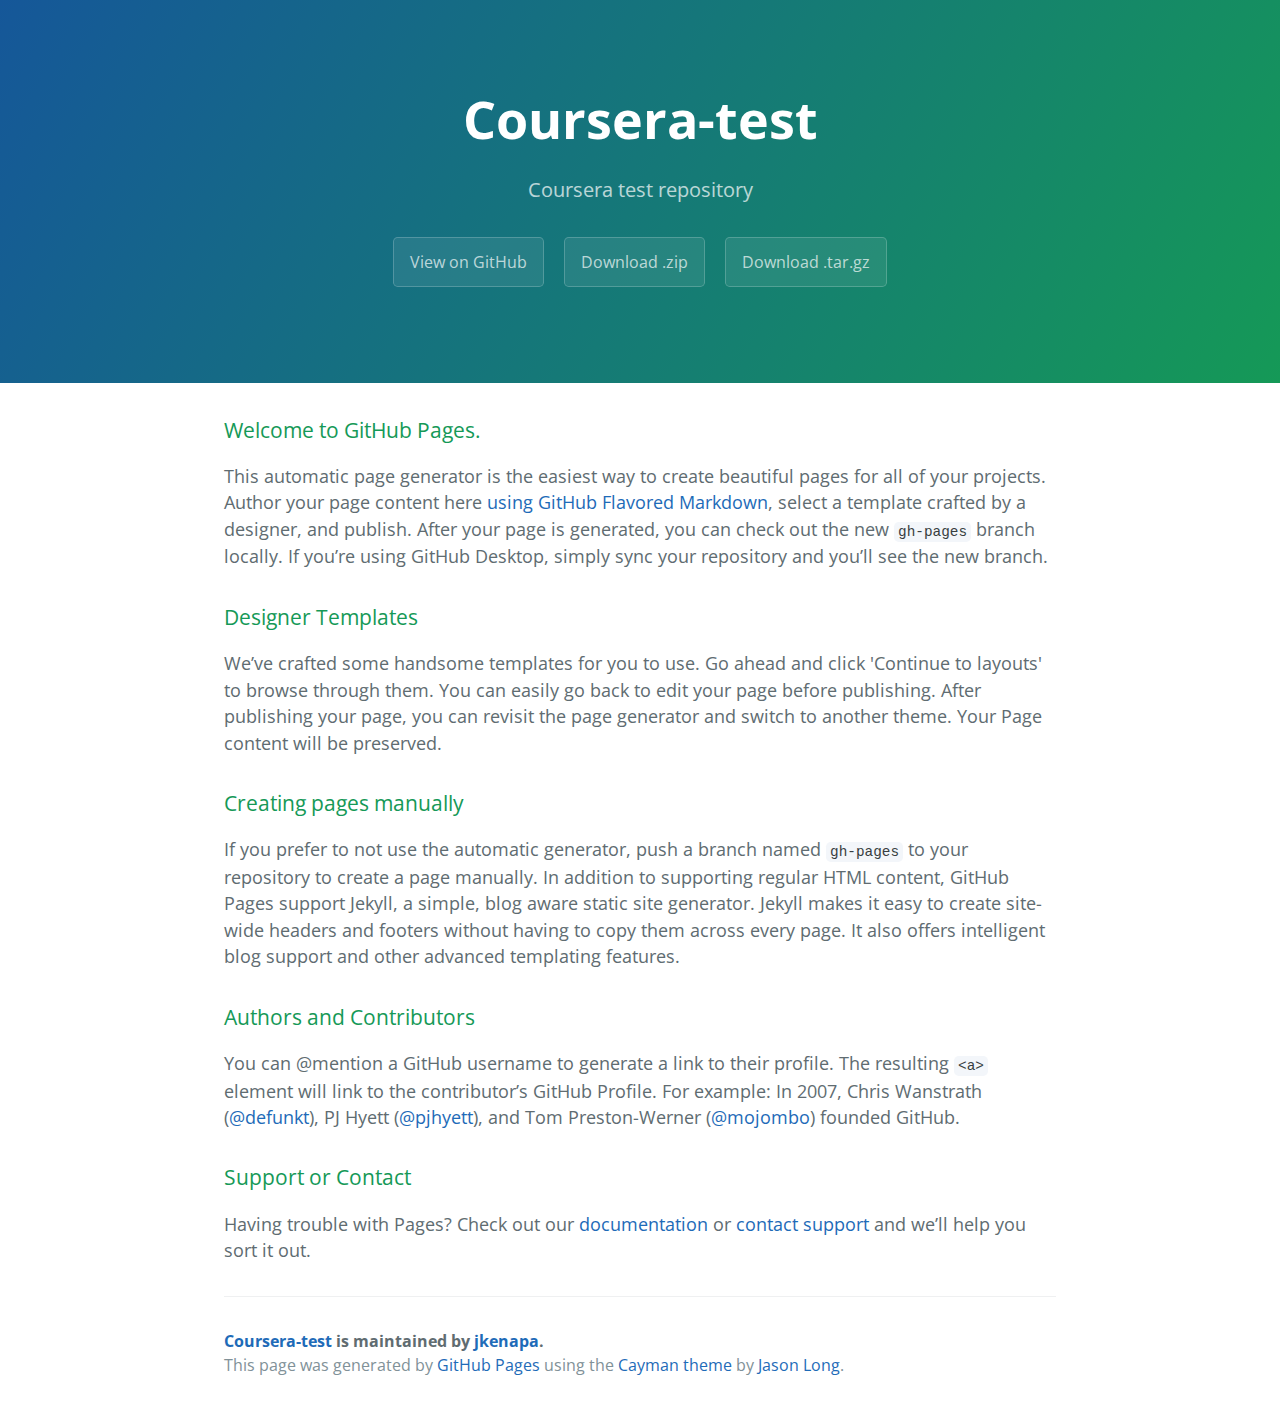
<file: index.html>
<!DOCTYPE html>
<html lang="en-us">
  <head>
    <meta charset="UTF-8">
    <title>Coursera-test by jkenapa</title>
    <meta name="viewport" content="width=device-width, initial-scale=1">
    <link rel="stylesheet" type="text/css" href="stylesheets/normalize.css" media="screen">
    <link href='https://fonts.googleapis.com/css?family=Open+Sans:400,700' rel='stylesheet' type='text/css'>
    <link rel="stylesheet" type="text/css" href="stylesheets/stylesheet.css" media="screen">
    <link rel="stylesheet" type="text/css" href="stylesheets/github-light.css" media="screen">
  </head>
  <body>
    <section class="page-header">
      <h1 class="project-name">Coursera-test</h1>
      <h2 class="project-tagline">Coursera test repository</h2>
      <a href="https://github.com/jkenapa/coursera-test" class="btn">View on GitHub</a>
      <a href="https://github.com/jkenapa/coursera-test/zipball/master" class="btn">Download .zip</a>
      <a href="https://github.com/jkenapa/coursera-test/tarball/master" class="btn">Download .tar.gz</a>
    </section>

    <section class="main-content">
      <h3>
<a id="welcome-to-github-pages" class="anchor" href="#welcome-to-github-pages" aria-hidden="true"><span aria-hidden="true" class="octicon octicon-link"></span></a>Welcome to GitHub Pages.</h3>

<p>This automatic page generator is the easiest way to create beautiful pages for all of your projects. Author your page content here <a href="https://guides.github.com/features/mastering-markdown/">using GitHub Flavored Markdown</a>, select a template crafted by a designer, and publish. After your page is generated, you can check out the new <code>gh-pages</code> branch locally. If you’re using GitHub Desktop, simply sync your repository and you’ll see the new branch.</p>

<h3>
<a id="designer-templates" class="anchor" href="#designer-templates" aria-hidden="true"><span aria-hidden="true" class="octicon octicon-link"></span></a>Designer Templates</h3>

<p>We’ve crafted some handsome templates for you to use. Go ahead and click 'Continue to layouts' to browse through them. You can easily go back to edit your page before publishing. After publishing your page, you can revisit the page generator and switch to another theme. Your Page content will be preserved.</p>

<h3>
<a id="creating-pages-manually" class="anchor" href="#creating-pages-manually" aria-hidden="true"><span aria-hidden="true" class="octicon octicon-link"></span></a>Creating pages manually</h3>

<p>If you prefer to not use the automatic generator, push a branch named <code>gh-pages</code> to your repository to create a page manually. In addition to supporting regular HTML content, GitHub Pages support Jekyll, a simple, blog aware static site generator. Jekyll makes it easy to create site-wide headers and footers without having to copy them across every page. It also offers intelligent blog support and other advanced templating features.</p>

<h3>
<a id="authors-and-contributors" class="anchor" href="#authors-and-contributors" aria-hidden="true"><span aria-hidden="true" class="octicon octicon-link"></span></a>Authors and Contributors</h3>

<p>You can @mention a GitHub username to generate a link to their profile. The resulting <code>&lt;a&gt;</code> element will link to the contributor’s GitHub Profile. For example: In 2007, Chris Wanstrath (<a href="https://github.com/defunkt" class="user-mention">@defunkt</a>), PJ Hyett (<a href="https://github.com/pjhyett" class="user-mention">@pjhyett</a>), and Tom Preston-Werner (<a href="https://github.com/mojombo" class="user-mention">@mojombo</a>) founded GitHub.</p>

<h3>
<a id="support-or-contact" class="anchor" href="#support-or-contact" aria-hidden="true"><span aria-hidden="true" class="octicon octicon-link"></span></a>Support or Contact</h3>

<p>Having trouble with Pages? Check out our <a href="https://help.github.com/pages">documentation</a> or <a href="https://github.com/contact">contact support</a> and we’ll help you sort it out.</p>

      <footer class="site-footer">
        <span class="site-footer-owner"><a href="https://github.com/jkenapa/coursera-test">Coursera-test</a> is maintained by <a href="https://github.com/jkenapa">jkenapa</a>.</span>

        <span class="site-footer-credits">This page was generated by <a href="https://pages.github.com">GitHub Pages</a> using the <a href="https://github.com/jasonlong/cayman-theme">Cayman theme</a> by <a href="https://twitter.com/jasonlong">Jason Long</a>.</span>
      </footer>

    </section>

  
  </body>
</html>
</file>
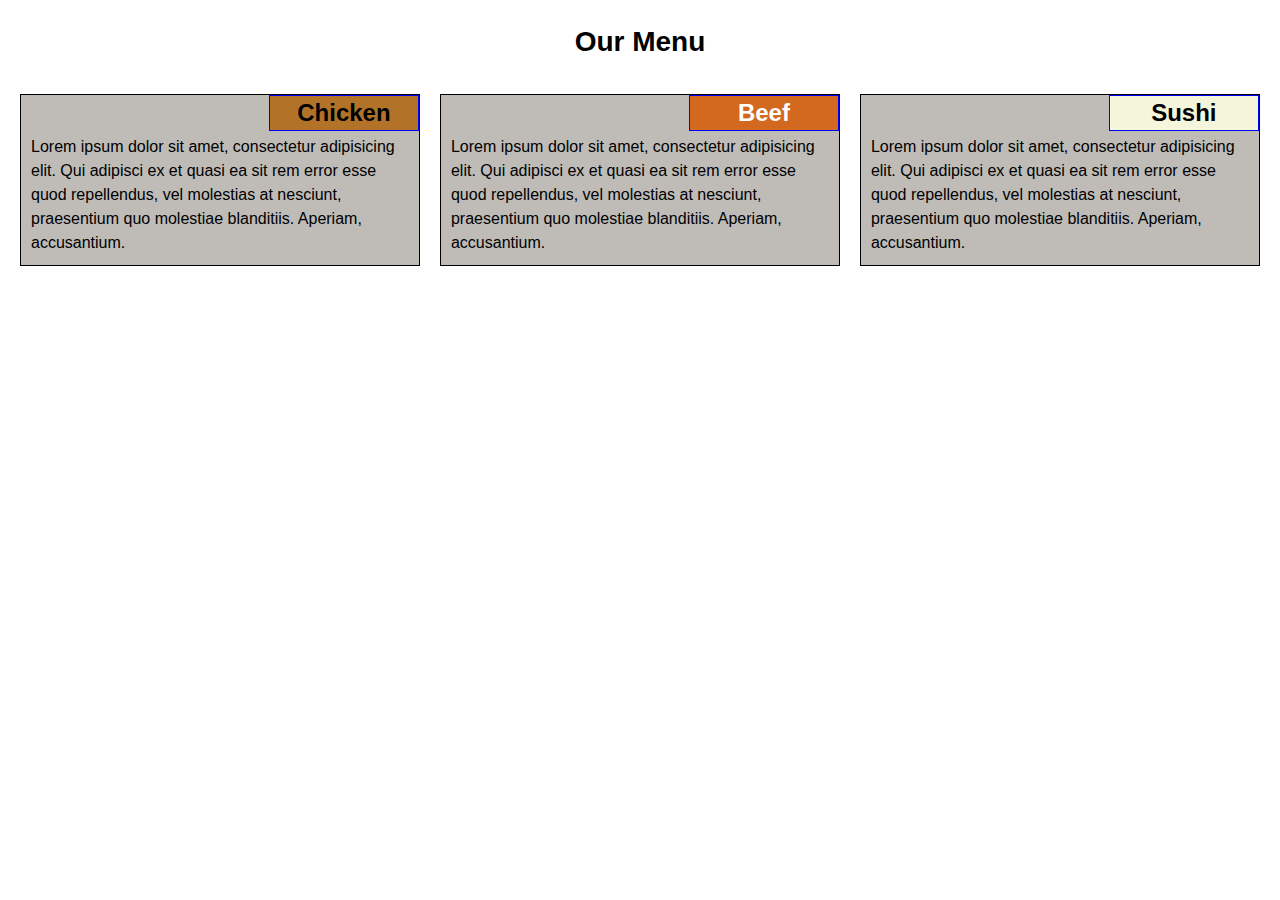
<file: mod2_solution/index.html>
<!doctype html>
<html>
<head>
  <meta charset="utf-8">
  <meta name="viewport" content="width=device-width, initial-scale=1">
  <title>Assignment Solution for Module 2</title>
  <link rel=stylesheet type="text/css" href="css/mod2_solution.css">
</head>
<body>
  <header>
    <h1>Our Menu</h1>
  </header>
  <div class="row">
   <div class="chicken col-lg-4 col-md-6">
   <section>
     <h2>Chicken</h2>
     <p>Lorem ipsum dolor sit amet, consectetur adipisicing elit. 
        Qui adipisci ex et quasi ea sit rem error esse quod repellendus, 
        vel molestias at nesciunt, praesentium quo molestiae blanditiis. 
        Aperiam, accusantium.</p>
    </section>
    </div>
    <div class="beef col-lg-4 col-md-6">
    <section>
     <h2>Beef</h2>
     <p>Lorem ipsum dolor sit amet, consectetur adipisicing elit. 
        Qui adipisci ex et quasi ea sit rem error esse quod repellendus, 
        vel molestias at nesciunt, praesentium quo molestiae blanditiis. 
        Aperiam, accusantium.</p>
    </section>
    </div>
    <div class="sushi col-lg-4 col-md-12">
    <section>
      <h2>Sushi</h2>
      <p>Lorem ipsum dolor sit amet, consectetur adipisicing elit. 
        Qui adipisci ex et quasi ea sit rem error esse quod repellendus, 
        vel molestias at nesciunt, praesentium quo molestiae blanditiis. 
        Aperiam, accusantium.</p>
    </section>
    </div>
  </div>
</body>
</html>
</file>
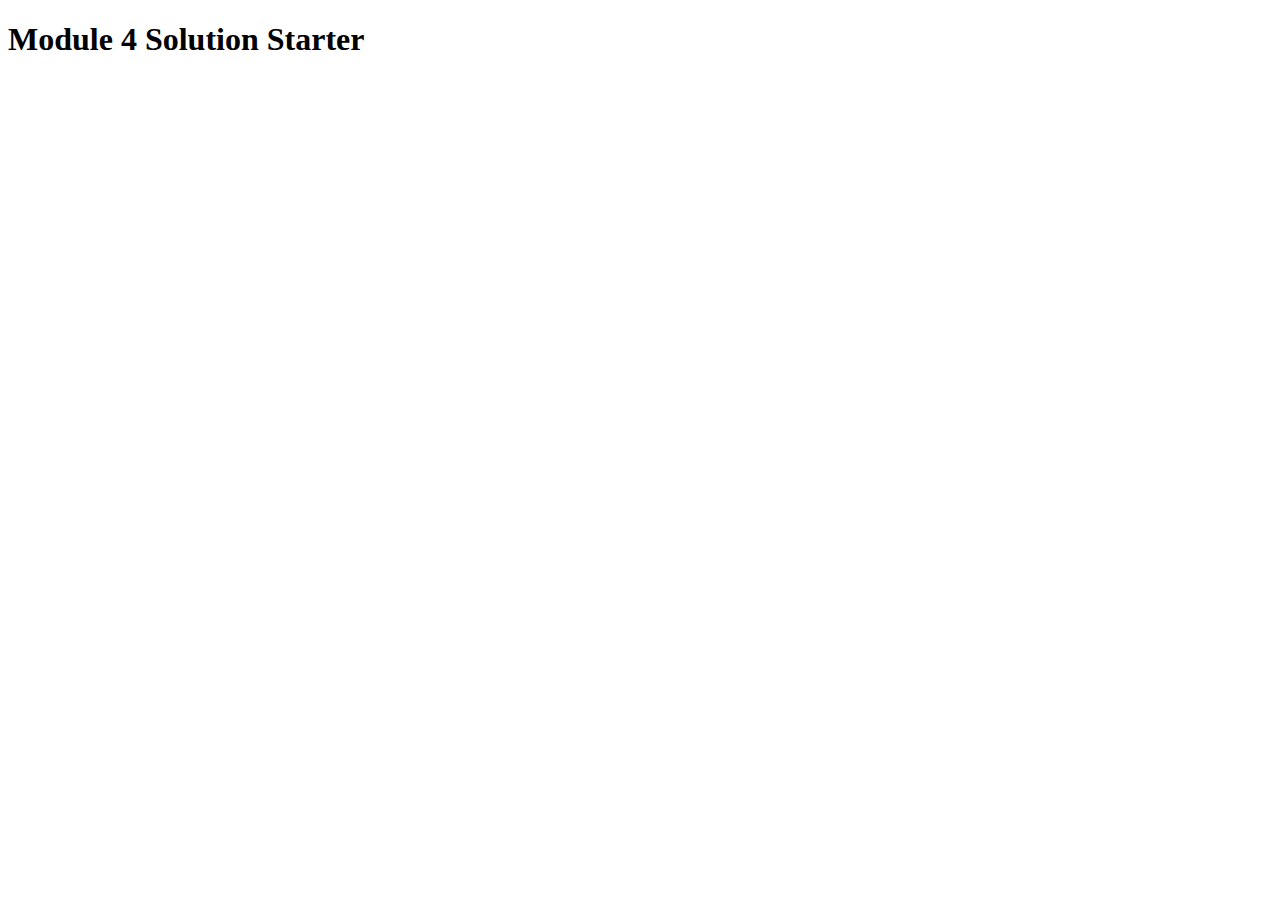
<file: mod4_solution/index.html>
<!DOCTYPE html>
<html>
<head>
  <meta charset="utf-8">
  <title>Module 4 Solution Starter</title>
  <script src="SpeakHello.js"></script>
  <script src="SpeakGoodBye.js"></script>
  <script src="script.js"></script>
</head>
<body>
  <h1>Module 4 Solution Starter</h1>
</body>
</html>
</file>
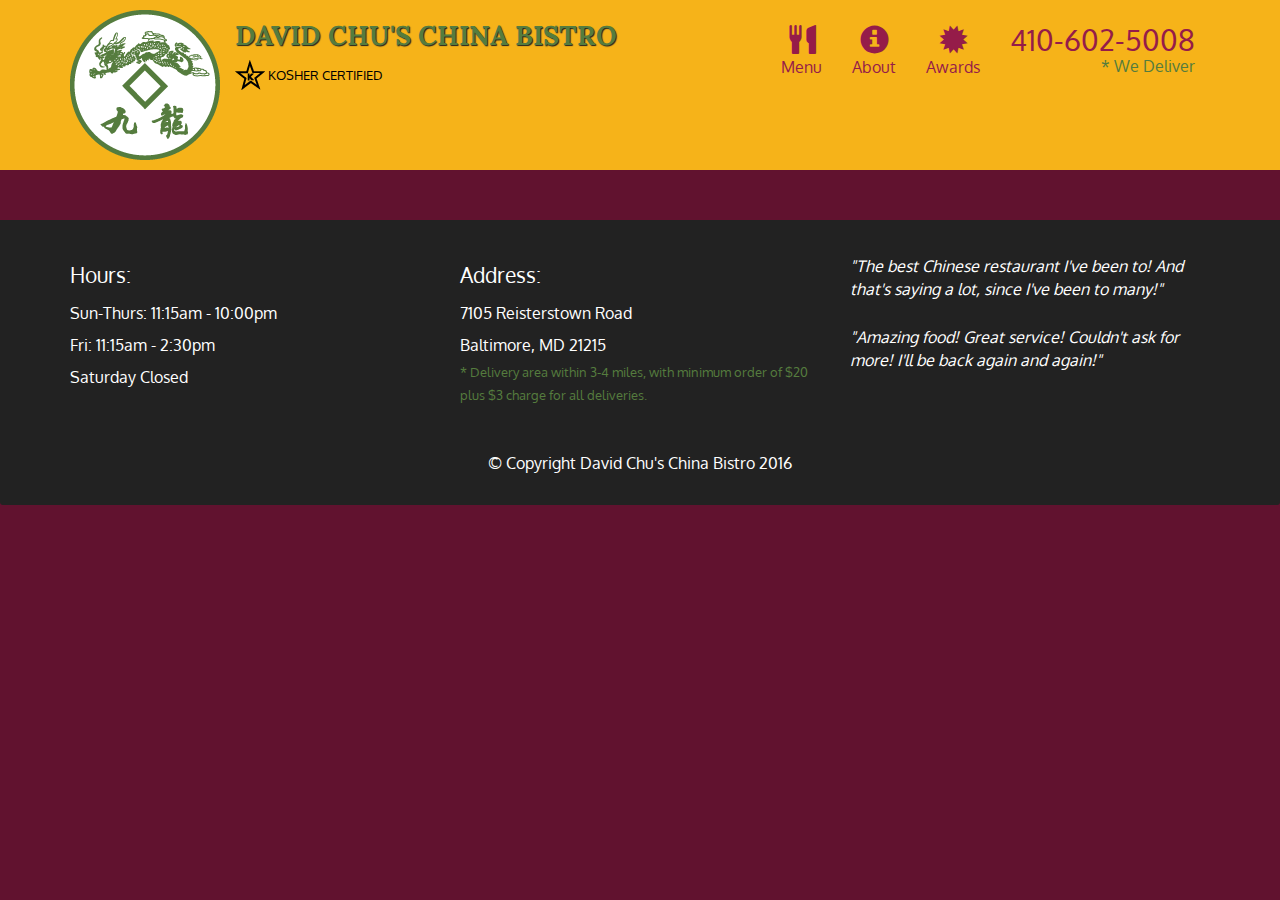
<file: mod5_solution/index.html>
<!doctype html>
<html lang="en">
  <head>
    <meta charset="utf-8">
    <meta http-equiv="X-UA-Compatible" content="IE=edge">
    <meta name="viewport" content="width=device-width, initial-scale=1">
    <title>David Chu's China Bistro</title>
    <link rel="stylesheet" href="css/bootstrap.min.css">
    <link rel="stylesheet" href="css/styles.css">
    <link href='https://fonts.googleapis.com/css?family=Oxygen:400,300,700' rel='stylesheet' type='text/css'>
    <link href='https://fonts.googleapis.com/css?family=Lora' rel='stylesheet' type='text/css'>
  </head>
<body>
  <header>
    <nav id="header-nav" class="navbar navbar-default">
      <div class="container">
        <div class="navbar-header">
          <a href="index.html" class="pull-left visible-md visible-lg">
            <div id="logo-img" alt="Logo image"></div>
          </a>

          <div class="navbar-brand">
            <a href="index.html"><h1>David Chu's China Bistro</h1></a>
            <p>
              <img src="images/star-k-logo.png" alt="Kosher certification">
              <span>Kosher Certified</span>
            </p>
          </div>

          <button id="navbarToggle" type="button" class="navbar-toggle collapsed" data-toggle="collapse" data-target="#collapsable-nav" aria-expanded="false">
            <span class="sr-only">Toggle navigation</span>
            <span class="icon-bar"></span>
            <span class="icon-bar"></span>
            <span class="icon-bar"></span>
          </button>
        </div>
        
        <div id="collapsable-nav" class="collapse navbar-collapse">
           <ul id="nav-list" class="nav navbar-nav navbar-right">
            <li id="navHomeButton" class="visible-xs active">
              <a href="index.html">
                <span class="glyphicon glyphicon-home"></span> Home</a>
            </li>
            <li id="navMenuButton">
              <a href="#" onclick="$dc.loadMenuCategories();">
                <span class="glyphicon glyphicon-cutlery"></span><br class="hidden-xs"> Menu</a>
            </li>
            <li>
              <a href="#">
                <span class="glyphicon glyphicon-info-sign"></span><br class="hidden-xs"> About</a>
            </li>
            <li>
              <a href="#">
                <span class="glyphicon glyphicon-certificate"></span><br class="hidden-xs"> Awards</a>
            </li>
            <li id="phone" class="hidden-xs">
              <a href="tel:410-602-5008">
                <span>410-602-5008</span></a><div>* We Deliver</div>
            </li>
          </ul><!-- #nav-list -->
        </div><!-- .collapse .navbar-collapse -->
      </div><!-- .container -->
    </nav><!-- #header-nav -->
  </header>

  <div id="call-btn" class="visible-xs">
    <a class="btn" href="tel:410-602-5008">
    <span class="glyphicon glyphicon-earphone"></span>
    410-602-5008
    </a>
  </div>
  <div id="xs-deliver" class="text-center visible-xs">* We Deliver</div>

  <div id="main-content" class="container"></div>

  <footer class="panel-footer">
    <div class="container">
      <div class="row">
        <section id="hours" class="col-sm-4">
          <span>Hours:</span><br>
          Sun-Thurs: 11:15am - 10:00pm<br>
          Fri: 11:15am - 2:30pm<br>
          Saturday Closed
          <hr class="visible-xs">
        </section>
        <section id="address" class="col-sm-4">
          <span>Address:</span><br>
          7105 Reisterstown Road<br>
          Baltimore, MD 21215
          <p>* Delivery area within 3-4 miles, with minimum order of $20 plus $3 charge for all deliveries.</p>
          <hr class="visible-xs">
        </section>
        <section id="testimonials" class="col-sm-4">
          <p>"The best Chinese restaurant I've been to! And that's saying a lot, since I've been to many!"</p>
          <p>"Amazing food! Great service! Couldn't ask for more! I'll be back again and again!"</p>
        </section>
      </div>
      <div class="text-center">&copy; Copyright David Chu's China Bistro 2016</div>
    </div>
  </footer>

  <!-- jQuery (Bootstrap JS plugins depend on it) -->
  <script src="js/jquery-2.1.4.min.js"></script>
  <script src="js/bootstrap.min.js"></script>
  <script src="js/ajax-utils.js"></script>
  <script src="js/script.js"></script>
</body>
</html>
</file>
<file: stylesheets/stylesheet.css>
* {
  box-sizing: border-box; }

body {
  padding: 0;
  margin: 0;
  font-family: "Open Sans", "Helvetica Neue", Helvetica, Arial, sans-serif;
  font-size: 16px;
  line-height: 1.5;
  color: #606c71; }

a {
  color: #1e6bb8;
  text-decoration: none; }
  a:hover {
    text-decoration: underline; }

.btn {
  display: inline-block;
  margin-bottom: 1rem;
  color: rgba(255, 255, 255, 0.7);
  background-color: rgba(255, 255, 255, 0.08);
  border-color: rgba(255, 255, 255, 0.2);
  border-style: solid;
  border-width: 1px;
  border-radius: 0.3rem;
  transition: color 0.2s, background-color 0.2s, border-color 0.2s; }
  .btn + .btn {
    margin-left: 1rem; }

.btn:hover {
  color: rgba(255, 255, 255, 0.8);
  text-decoration: none;
  background-color: rgba(255, 255, 255, 0.2);
  border-color: rgba(255, 255, 255, 0.3); }

@media screen and (min-width: 64em) {
  .btn {
    padding: 0.75rem 1rem; } }

@media screen and (min-width: 42em) and (max-width: 64em) {
  .btn {
    padding: 0.6rem 0.9rem;
    font-size: 0.9rem; } }

@media screen and (max-width: 42em) {
  .btn {
    display: block;
    width: 100%;
    padding: 0.75rem;
    font-size: 0.9rem; }
    .btn + .btn {
      margin-top: 1rem;
      margin-left: 0; } }

.page-header {
  color: #fff;
  text-align: center;
  background-color: #159957;
  background-image: linear-gradient(120deg, #155799, #159957); }

@media screen and (min-width: 64em) {
  .page-header {
    padding: 5rem 6rem; } }

@media screen and (min-width: 42em) and (max-width: 64em) {
  .page-header {
    padding: 3rem 4rem; } }

@media screen and (max-width: 42em) {
  .page-header {
    padding: 2rem 1rem; } }

.project-name {
  margin-top: 0;
  margin-bottom: 0.1rem; }

@media screen and (min-width: 64em) {
  .project-name {
    font-size: 3.25rem; } }

@media screen and (min-width: 42em) and (max-width: 64em) {
  .project-name {
    font-size: 2.25rem; } }

@media screen and (max-width: 42em) {
  .project-name {
    font-size: 1.75rem; } }

.project-tagline {
  margin-bottom: 2rem;
  font-weight: normal;
  opacity: 0.7; }

@media screen and (min-width: 64em) {
  .project-tagline {
    font-size: 1.25rem; } }

@media screen and (min-width: 42em) and (max-width: 64em) {
  .project-tagline {
    font-size: 1.15rem; } }

@media screen and (max-width: 42em) {
  .project-tagline {
    font-size: 1rem; } }

.main-content :first-child {
  margin-top: 0; }
.main-content img {
  max-width: 100%; }
.main-content h1, .main-content h2, .main-content h3, .main-content h4, .main-content h5, .main-content h6 {
  margin-top: 2rem;
  margin-bottom: 1rem;
  font-weight: normal;
  color: #159957; }
.main-content p {
  margin-bottom: 1em; }
.main-content code {
  padding: 2px 4px;
  font-family: Consolas, "Liberation Mono", Menlo, Courier, monospace;
  font-size: 0.9rem;
  color: #383e41;
  background-color: #f3f6fa;
  border-radius: 0.3rem; }
.main-content pre {
  padding: 0.8rem;
  margin-top: 0;
  margin-bottom: 1rem;
  font: 1rem Consolas, "Liberation Mono", Menlo, Courier, monospace;
  color: #567482;
  word-wrap: normal;
  background-color: #f3f6fa;
  border: solid 1px #dce6f0;
  border-radius: 0.3rem; }
  .main-content pre > code {
    padding: 0;
    margin: 0;
    font-size: 0.9rem;
    color: #567482;
    word-break: normal;
    white-space: pre;
    background: transparent;
    border: 0; }
.main-content .highlight {
  margin-bottom: 1rem; }
  .main-content .highlight pre {
    margin-bottom: 0;
    word-break: normal; }
.main-content .highlight pre, .main-content pre {
  padding: 0.8rem;
  overflow: auto;
  font-size: 0.9rem;
  line-height: 1.45;
  border-radius: 0.3rem; }
.main-content pre code, .main-content pre tt {
  display: inline;
  max-width: initial;
  padding: 0;
  margin: 0;
  overflow: initial;
  line-height: inherit;
  word-wrap: normal;
  background-color: transparent;
  border: 0; }
  .main-content pre code:before, .main-content pre code:after, .main-content pre tt:before, .main-content pre tt:after {
    content: normal; }
.main-content ul, .main-content ol {
  margin-top: 0; }
.main-content blockquote {
  padding: 0 1rem;
  margin-left: 0;
  color: #819198;
  border-left: 0.3rem solid #dce6f0; }
  .main-content blockquote > :first-child {
    margin-top: 0; }
  .main-content blockquote > :last-child {
    margin-bottom: 0; }
.main-content table {
  display: block;
  width: 100%;
  overflow: auto;
  word-break: normal;
  word-break: keep-all; }
  .main-content table th {
    font-weight: bold; }
  .main-content table th, .main-content table td {
    padding: 0.5rem 1rem;
    border: 1px solid #e9ebec; }
.main-content dl {
  padding: 0; }
  .main-content dl dt {
    padding: 0;
    margin-top: 1rem;
    font-size: 1rem;
    font-weight: bold; }
  .main-content dl dd {
    padding: 0;
    margin-bottom: 1rem; }
.main-content hr {
  height: 2px;
  padding: 0;
  margin: 1rem 0;
  background-color: #eff0f1;
  border: 0; }

@media screen and (min-width: 64em) {
  .main-content {
    max-width: 64rem;
    padding: 2rem 6rem;
    margin: 0 auto;
    font-size: 1.1rem; } }

@media screen and (min-width: 42em) and (max-width: 64em) {
  .main-content {
    padding: 2rem 4rem;
    font-size: 1.1rem; } }

@media screen and (max-width: 42em) {
  .main-content {
    padding: 2rem 1rem;
    font-size: 1rem; } }

.site-footer {
  padding-top: 2rem;
  margin-top: 2rem;
  border-top: solid 1px #eff0f1; }

.site-footer-owner {
  display: block;
  font-weight: bold; }

.site-footer-credits {
  color: #819198; }

@media screen and (min-width: 64em) {
  .site-footer {
    font-size: 1rem; } }

@media screen and (min-width: 42em) and (max-width: 64em) {
  .site-footer {
    font-size: 1rem; } }

@media screen and (max-width: 42em) {
  .site-footer {
    font-size: 0.9rem; } }
</file>
<file: stylesheets/github-light.css>
/*
The MIT License (MIT)

Copyright (c) 2016 GitHub, Inc.

Permission is hereby granted, free of charge, to any person obtaining a copy
of this software and associated documentation files (the "Software"), to deal
in the Software without restriction, including without limitation the rights
to use, copy, modify, merge, publish, distribute, sublicense, and/or sell
copies of the Software, and to permit persons to whom the Software is
furnished to do so, subject to the following conditions:

The above copyright notice and this permission notice shall be included in all
copies or substantial portions of the Software.

THE SOFTWARE IS PROVIDED "AS IS", WITHOUT WARRANTY OF ANY KIND, EXPRESS OR
IMPLIED, INCLUDING BUT NOT LIMITED TO THE WARRANTIES OF MERCHANTABILITY,
FITNESS FOR A PARTICULAR PURPOSE AND NONINFRINGEMENT. IN NO EVENT SHALL THE
AUTHORS OR COPYRIGHT HOLDERS BE LIABLE FOR ANY CLAIM, DAMAGES OR OTHER
LIABILITY, WHETHER IN AN ACTION OF CONTRACT, TORT OR OTHERWISE, ARISING FROM,
OUT OF OR IN CONNECTION WITH THE SOFTWARE OR THE USE OR OTHER DEALINGS IN THE
SOFTWARE.

*/

.pl-c /* comment */ {
  color: #969896;
}

.pl-c1 /* constant, variable.other.constant, support, meta.property-name, support.constant, support.variable, meta.module-reference, markup.raw, meta.diff.header */,
.pl-s .pl-v /* string variable */ {
  color: #0086b3;
}

.pl-e /* entity */,
.pl-en /* entity.name */ {
  color: #795da3;
}

.pl-smi /* variable.parameter.function, storage.modifier.package, storage.modifier.import, storage.type.java, variable.other */,
.pl-s .pl-s1 /* string source */ {
  color: #333;
}

.pl-ent /* entity.name.tag */ {
  color: #63a35c;
}

.pl-k /* keyword, storage, storage.type */ {
  color: #a71d5d;
}

.pl-s /* string */,
.pl-pds /* punctuation.definition.string, string.regexp.character-class */,
.pl-s .pl-pse .pl-s1 /* string punctuation.section.embedded source */,
.pl-sr /* string.regexp */,
.pl-sr .pl-cce /* string.regexp constant.character.escape */,
.pl-sr .pl-sre /* string.regexp source.ruby.embedded */,
.pl-sr .pl-sra /* string.regexp string.regexp.arbitrary-repitition */ {
  color: #183691;
}

.pl-v /* variable */ {
  color: #ed6a43;
}

.pl-id /* invalid.deprecated */ {
  color: #b52a1d;
}

.pl-ii /* invalid.illegal */ {
  color: #f8f8f8;
  background-color: #b52a1d;
}

.pl-sr .pl-cce /* string.regexp constant.character.escape */ {
  font-weight: bold;
  color: #63a35c;
}

.pl-ml /* markup.list */ {
  color: #693a17;
}

.pl-mh /* markup.heading */,
.pl-mh .pl-en /* markup.heading entity.name */,
.pl-ms /* meta.separator */ {
  font-weight: bold;
  color: #1d3e81;
}

.pl-mq /* markup.quote */ {
  color: #008080;
}

.pl-mi /* markup.italic */ {
  font-style: italic;
  color: #333;
}

.pl-mb /* markup.bold */ {
  font-weight: bold;
  color: #333;
}

.pl-md /* markup.deleted, meta.diff.header.from-file */ {
  color: #bd2c00;
  background-color: #ffecec;
}

.pl-mi1 /* markup.inserted, meta.diff.header.to-file */ {
  color: #55a532;
  background-color: #eaffea;
}

.pl-mdr /* meta.diff.range */ {
  font-weight: bold;
  color: #795da3;
}

.pl-mo /* meta.output */ {
  color: #1d3e81;
}
</file>
<file: mod2_solution/css/mod2_solution.css>
/* Base styles */
* {
  margin: 0;
  padding: 0;
  box-sizing: border-box;
}

body {
  font-family: Verdana, sans-serif;
  font-size: 16px;
  line-height: 150%;
}

h1 {
  margin: 30px 0;
  text-align: center;
  font-size: 1.75em;
}

.row {
  width: 100%;
}

div {
  width: 90%;
  padding: 0 10px;
  margin: 10px 0;
}

section {
  border: 1px solid black;
  background-color: #bfbcb8;
  position: relative;
}

section > p {
  padding: 40px 10px 10px 10px;
}

h2 {
  border: 1px solid blue;
  width: 150px;
  text-align: center;
  margin: 0;
  padding: 5px 0;
  position: absolute;
  right: 0;
  font: 1.25em;
}

.chicken h2 {
  background-color: #b27328;
}

.beef h2 {
  background-color: chocolate;
  color: white;
}

.sushi h2 {
  background-color: beige
}
/* For mobile */
[class*="col-"] {
    width: 100%
}

/* For desktop */
@media (min-width: 992px) {
  .col-lg-1, .col-lg-2, .col-lg-3, .col-lg-4, .col-lg-5, .col-lg-6, 
  .col-lg-7, .col-lg-8, .col-lg-9, .col-lg-10, .col-lg-11, .col-lg-12 {
    float: left;
  }
  .col-lg-1 {
    width: 8.33%;
  }
  .col-lg-2 {
    width: 16.66%;
  }
  .col-lg-3 {
    width: 25%;
  }
  .col-lg-4 {
    width: 33.33%;
  }
  .col-lg-5 {
    width: 41.66%;
  }
  .col-lg-6 {
    width: 50%;
  }
  .col-lg-7 {
    width: 58.33%;
  }
  .col-lg-8 {
    width: 66.66%;
  }
  .col-lg-9 {
    width: 75%;
  }
  .col-lg-10 {
    width: 83.33%;
  }
  .col-lg-11 {
    width: 91.66%;
  }
  .col-lg-12 {
    width: 100%;
  }
}

/* For tablet */
@media (min-width: 768px) and (max-width: 991px) {
  .col-md-1, .col-md-2, .col-md-3, .col-md-4, .col-md-5, .col-md-6, 
  .col-md-7, .col-md-8, .col-md-9, .col-md-10, .col-md-11, .col-md-12 {
    float: left;
  }
  .col-md-1 {
    width: 8.33%;
  }
  .col-md-2 {
    width: 16.66%;
  }
  .col-md-3 {
    width: 25%;
  }
  .col-md-4 {
    width: 33.33%;
  }
  .col-md-5 {
    width: 41.66%;
  }
  .col-md-6 {
    width: 50%;
  }
  .col-md-7 {
    width: 58.33%;
  }
  .col-md-8 {
    width: 66.66%;
  }
  .col-md-9 {
    width: 75%;
  }
  .col-md-10 {
    width: 83.33%;
  }
  .col-md-11 {
    width: 91.66%;
  }
  .col-md-12 {
    width: 100%;
  }
}
</file>
<file: mod5_solution/css/styles.css>
body {
  font-size: 16px;
  color: #fff;
  background-color: #61122f;
  font-family: 'Oxygen', sans-serif;
}

/** HEADER **/
#header-nav {
  background-color: #f6b319;
  border-radius: 0;
  border: 0;
}

#logo-img {
  background: url('../images/restaurant-logo_large.png') no-repeat;
  width: 150px;
  height: 150px;
  margin: 10px 15px 10px 0;
}

.navbar-brand {
  padding-top: 25px;
}
.navbar-brand h1 { /* Restaurant name */
  font-family: 'Lora', serif;
  color: #557c3e;
  font-size: 1.5em;
  text-transform: uppercase;
  font-weight: bold;
  text-shadow: 1px 1px 1px #222;
  margin-top: 0;
  margin-bottom: 0;
  line-height: .75;
}
.navbar-brand a:hover, .navbar-brand a:focus {
  text-decoration: none;
}
.navbar-brand p { /* Kosher cert */
  color: #000;
  text-transform: uppercase;
  font-size: .7em;
  margin-top: 15px;
}
.navbar-brand p span { /* Star-K */
  vertical-align: middle;
}

#nav-list {
  margin-top: 10px;
}
#nav-list a {
  color: #951C49;
  text-align: center;
}
#nav-list a:hover {
  background: #E7E7E7;
}
#nav-list a span {
  font-size: 1.8em;
}

#phone {
  margin-top: 5px;
}
#phone a { /* Phone number */
  text-align: right;
  padding-bottom: 0;
}
#phone div { /* We Deliver */
  color: #557c3e;
  text-align: right;
  padding-right: 15px;
}

.navbar-header button.navbar-toggle, .navbar-header .icon-bar {
  border: 1px solid #61122f;
}
.navbar-header button.navbar-toggle {
  clear: both;
  margin-top: -30px;
}
/* END HEADER */

/* FOOTER */
.panel-footer {
  margin-top: 30px;
  padding-top: 35px;
  padding-bottom: 30px;
  background-color: #222;
  border-top: 0;
}
.panel-footer div.row {
  margin-bottom: 35px;
}
#hours, #address {
  line-height: 2;
}
#hours > span, #address > span {
  font-size: 1.3em;
}
#address p {
  color: #557c3e;
  font-size: .8em;
  line-height: 1.8;
}
#testimonials {
  font-style: italic;
}
#testimonials p:nth-child(2) {
  margin-top: 25px;
}
/* END FOOTER */



/* HOME PAGE */
.container .jumbotron {
  box-shadow: 0 0 50px #3F0C1F;
  border: 2px solid #3F0C1F;
}

#menu-tile, #specials-tile, #map-tile {
  height: 250px;
  width: 100%;
  margin-bottom: 15px;
  position: relative;
  border: 2px solid #3F0C1F;
  overflow: hidden;
}
#menu-tile:hover, #specials-tile:hover, #map-tile:hover {
  box-shadow: 0 1px 5px 1px #cccccc;
}
#menu-tile {
  background: url('../images/menu-tile.jpg') no-repeat;
  background-position: center;
}
#specials-tile {
  background: url('../images/specials-tile.jpg') no-repeat;
  background-position: center;
}
#menu-tile span, #specials-tile span, #map-tile span {
  position: absolute;
  bottom: 0;
  right: 0;
  width: 100%;
  text-align: center;
  font-size: 1.6em;
  text-transform: uppercase;
  background-color: #000;
  color: #fff;
  opacity: .8;
}
/* END HOME PAGE */

/* MENU CATEGORIES PAGE */
.category-tile { 
  position: relative;
  border: 2px solid #3F0C1F;
  overflow: hidden;
  width: 200px;
  height: 200px;
  margin: 0 auto 15px;
}
.category-tile span {
  position: absolute;
  bottom: 0;
  right: 0;
  width: 100%;
  text-align: center;
  font-size: 1.2em;
  text-transform: uppercase;
  background-color: #000;
  color: #fff;
  opacity: .8;
}
.category-tile:hover {
  box-shadow: 0 1px 5px 1px #cccccc;
}

#menu-categories-title + div {
  margin-bottom: 50px;
}
/* END MENU CATEGORIES PAGE */

/* SINGLE CATEGORY PAGE */
.menu-item-tile {
  margin-bottom: 25px;
}
.menu-item-tile hr {
  width: 80%;
}
.menu-item-tile .menu-item-price {
  font-size: 1.1em;
  text-align: right;
  margin-top: -15px;
  margin-right: -15px;
}
.menu-item-tile .menu-item-price span {
  font-size: .6em;
}
.menu-item-photo {
  position: relative;
  border: 2px solid #3F0C1F; 
  overflow: hidden;
  padding: 0;
  margin-right: -15px;
  margin-left: auto;
  margin-bottom: 20px;
  max-width: 250px;
}
.menu-item-photo div {
  position: absolute;
  bottom: 0;
  right: 0;
  width: 80px;
  background-color: #557c3e;
  text-align: center;
}
.menu-item-description {
  padding-right: 30px;
}
h3.menu-item-title {
  margin: 0 0 10px;
}
.menu-item-details {
  font-size: .9em;
  font-style: italic;
}
/* END SINGLE CATEGORY PAGE */


/********** Large devices only **********/
@media (min-width: 1200px) {
  .container .jumbotron {
    background: url('../images/jumbotron_1200.jpg') no-repeat;
    height: 675px;
  }
}

/********** Medium devices only **********/
@media (min-width: 992px) and (max-width: 1199px) {
  /* Header */
  #logo-img {
    background: url('../images/restaurant-logo_medium.png') no-repeat;
    width: 100px;
    height: 100px;
    margin: 5px 5px 5px 0;
  }
  /* End Header */

  /* Home Page */
  .container .jumbotron {
    background: url('../images/jumbotron_992.jpg') no-repeat;
    height: 558px;
  }
  /* End Home Page */
}

/********** Small devices only **********/
@media (min-width: 768px) and (max-width: 991px) {
  /* Home Page */
  .container .jumbotron {
    background: url('../images/jumbotron_768.jpg') no-repeat;
    height: 432px;
  }
  /* End Home Page */
}

/********** Extra small devices only **********/
@media (max-width: 767px) {
  /* Header */
  .navbar-brand {
    padding-top: 10px;
    height: 80px;
  }
  .navbar-brand h1 { /* Restaurant name */
    padding-top: 10px;
    font-size: 5vw; /* 1vw = 1% of viewport width */
  }
  .navbar-brand p { /* Kosher cert */
    font-size: .6em;
    margin-top: 12px;
  }
  .navbar-brand p img { /* Star-K */
    height: 20px;
  }

  #collapsable-nav a { /* Collapsed nav menu text */
    font-size: 1.2em;
  }
  #collapsable-nav a span { /* Collapsed nav menu glyph */
    font-size: 1em;
    margin-right: 5px;
  }

  #call-btn > a {
    font-size: 1.5em;
    display: block;
    margin: 0 20px;
    padding: 10px;
    border: 2px solid #fff;
    background-color: #f6b319;
    color: #951c49;
  }
  #xs-deliver {
    margin-top: 5px;
    font-size: .7em;
    letter-spacing: .1em;
    text-transform: uppercase;
  }
  /* End Header */

  /* Footer */
  .panel-footer section {
    margin-bottom: 30px;
    text-align: center;
  }
  .panel-footer section:nth-child(3) {
    margin-bottom: 0; /* margin already exists on the whole row */
  }
  .panel-footer section hr {
    width: 50%;
  }
  /* End Footer */

  /* Home Page */
  .container .jumbotron {
    margin-top: 30px;
    padding: 0;
  }
  #menu-tile, #specials-tile {
    width: 360px;
    margin: 0 auto 15px;
  }

  .menu-item-photo {
    margin-right: auto;
  }
  .menu-item-tile .menu-item-price {
    text-align: center;
  }
  .menu-item-description {
    text-align: center;;
  }
}


/********** Super extra small devices Only :-) (e.g., iPhone 4) **********/
@media (max-width: 479px) {
  /* Header */
  .navbar-brand h1 { /* Restaurant name */
    padding-top: 5px;
    font-size: 6vw;
  }
  /* End Header */
  
  /* Home page */
  #menu-tile, #specials-tile {
    width: 280px;
    margin: 0 auto 15px;
  }

  .col-xxs-12 {
    position: relative;
    min-height: 1px;
    padding-right: 15px;
    padding-left: 15px;
    float: left;
    width: 100%;
  }
}
</file>
